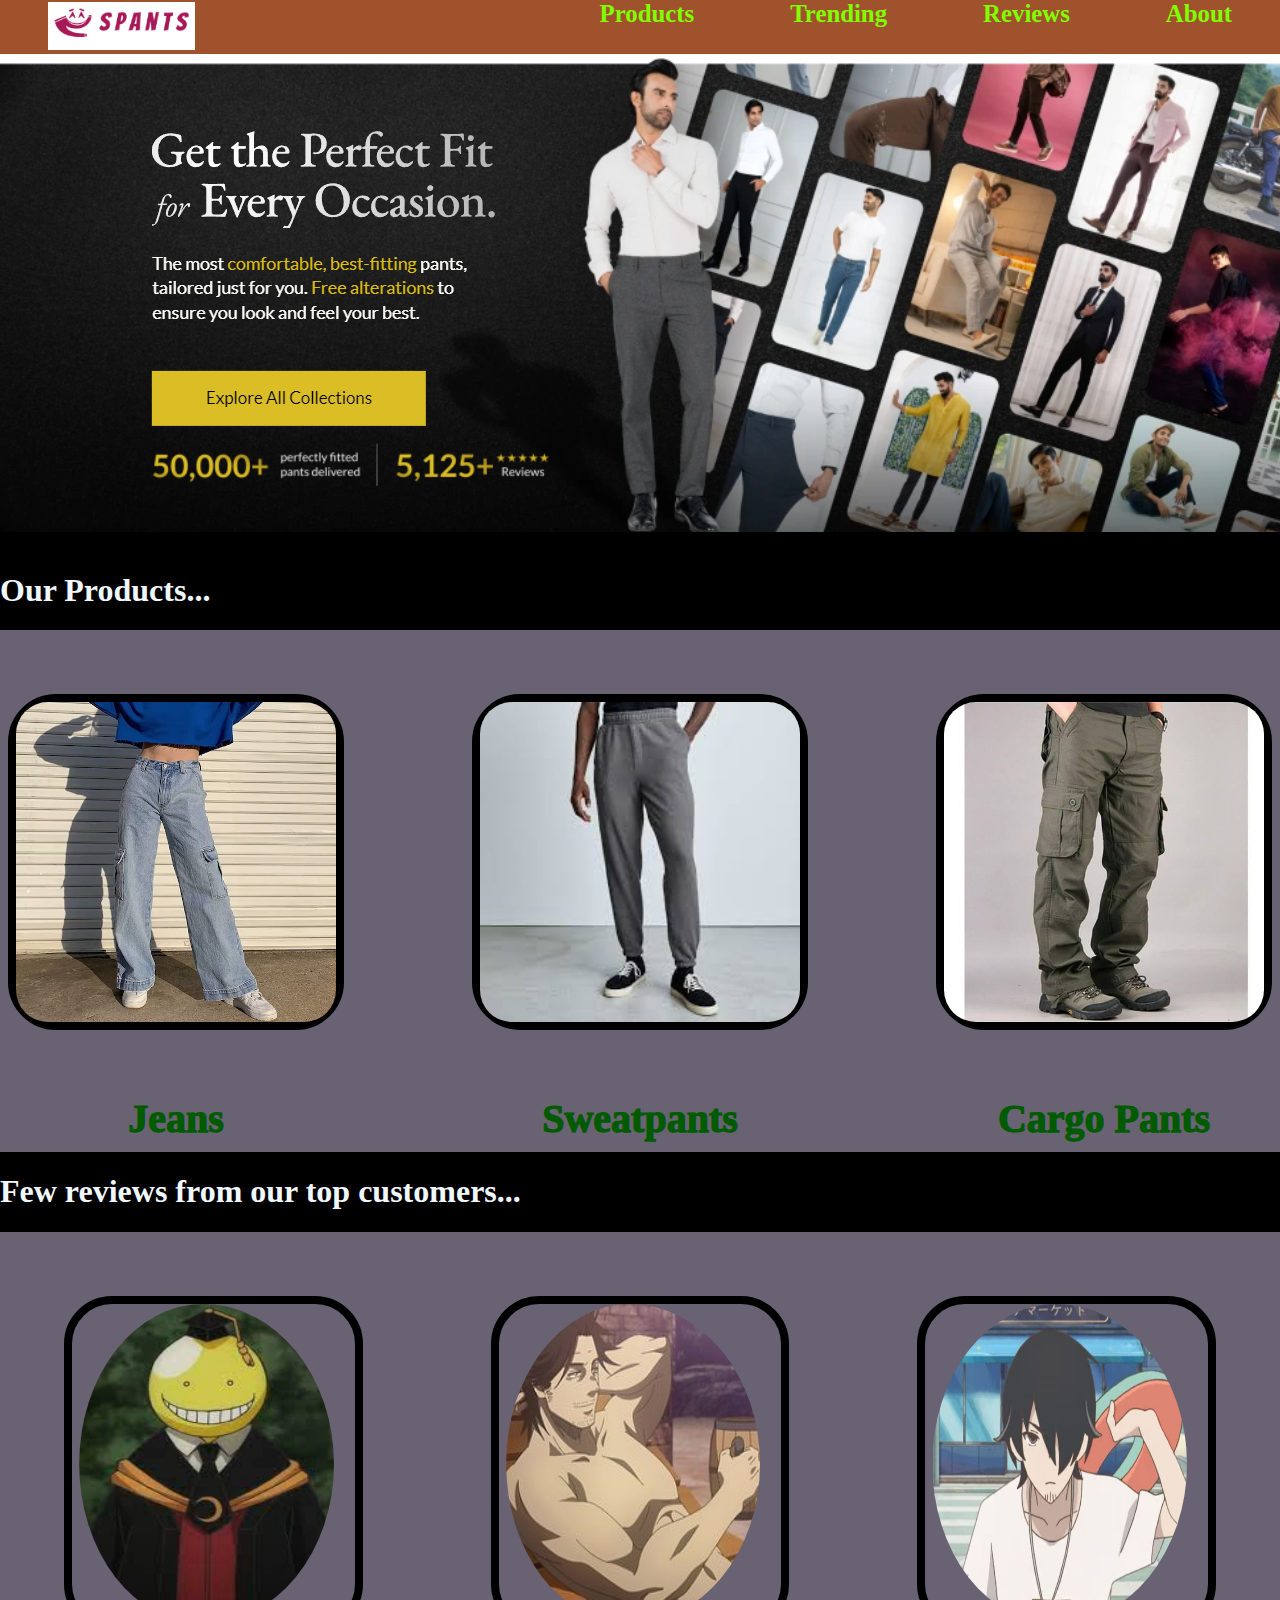
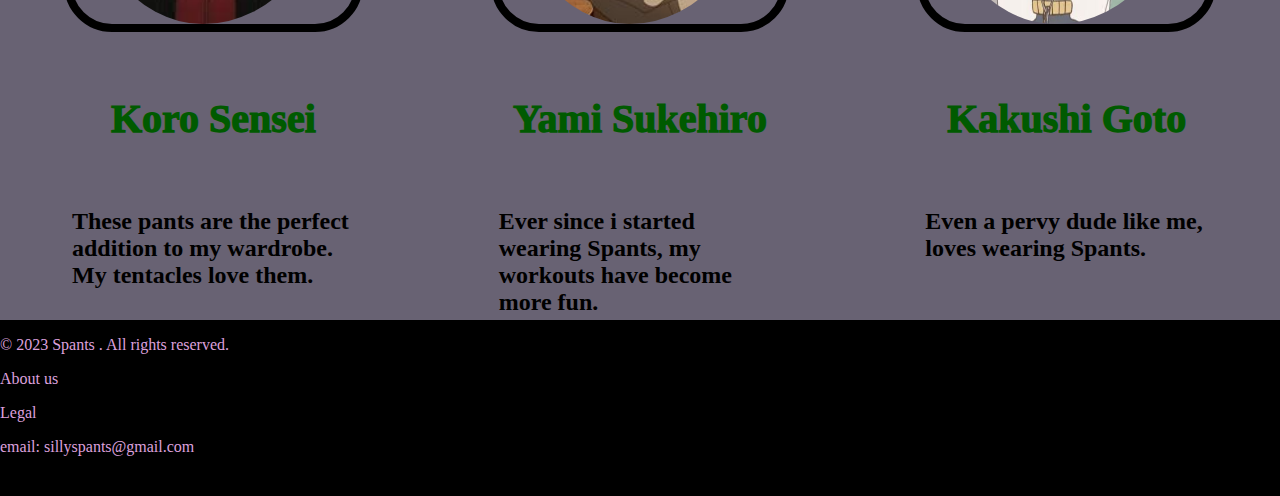
<file: index.html>
<!DOCTYPE html>
<html lang="en">
<head>
    <meta charset="UTF-8">
    <meta name="viewport" content="width=device-width, initial-scale=1.0">
    <link rel="stylesheet" href="style.css">
    <title>spants</title>
</head>
<body>
    <div class="main">
        <nav>
        <ul>
            <li class="logo"><img src='Screenshot 2023-06-30 125759.png' alt="logo"></li>
            <li ><a href="https://youtube.com">Products</a></li>
            <li ><a href="#">Trending</a></li>
            <li ><a href="#">Reviews</a></li>
            <li ><a href="#">About</a></li>
        </ul>
        </nav>

        <div class="brand">
            <img src="Screenshot 2023-07-04 181355.png" alt="">

        </div>
        <div>
            <h1 style="color: aliceblue; background-color:black;">Our Products...</h1>
        </div>
        <a href="#">
            <div class="products">

                <div class="prod jeans"><div>
                    <img src='pants2.avif' alt="jeans">
                 </div>
                 <h5>Jeans</h5>
                </div>
                <div class="prod cargopants">
                    <img src="sweatpants2.jpg" alt="">
                    <h5>Sweatpants</h5>
    
                </div>
                <div class="prod joggers">
                    <div>
                    <img src="WhatsApp Image 2023-07-04 at 12.20.48.jpeg" alt="">
                    </div>
                    <h5>Cargo Pants</h5>
    
                </div>
    
    
            </div>
        </a>
        <div>
            <h1 style="color: aliceblue;"> Few reviews from our top customers...</h1>
        </div>
            
        <div class="reviews">
            <div class="prod jeans"><div>
                <img src='korosu.jpg' alt="jeans" id="koro">
             </div>
             <h5>Koro Sensei</h5>
             <h3>These pants are the perfect addition to my wardrobe. My tentacles love them.</h3>
            </div>
            <div class="prod cargopants">
                <img src="yami.jpg" alt="" id="yami">
                <h5>Yami Sukehiro</h5>
                <h3>Ever since i started wearing Spants, my workouts have become more fun.</h3>

            </div>
            <div class="prod joggers">
                <div>
                <img src="goto.jpg" alt="" id="goto" >
                </div>
                <h5>Kakushi Goto</h5>
                <h3>Even a pervy dude like me, loves wearing Spants.</h3>

            </div>


        </div>  
        <footer class="footer">
            <div class="footer-content">
              <p>&copy; 2023  Spants . All rights reserved.</p>
              <p>About us</p>
              <p>Legal</p>
              <p>email: sillyspants@gmail.com</p>
            </div>
          </footer>
          
    </div>
</body>
</html>
</file>
<file: style.css>
html{
    /* margin: 0;     padding n margin should be set to zero for body
    padding: 0; */
    box-sizing: border-box;
    font-size: 16px;
}

body{
  padding: 0;
  margin: 0;
  background-color: black;
}

nav{
    background-color:sienna;
}
ul{
    display: flex;
    list-style-type: none;
    margin: 0;
    padding: 0;
    justify-content: flex-end;
}

li{
    /* border-color:black; */
    /* border: 2px solid black; */
    padding: 0 2rem;
    margin: 0 1rem;
    font-size: 1rem;
}

a {
    text-decoration: none;
    color:chartreuse;
    font-family: 'Times New Roman', Times, serif;
    font-size: 1.55rem;
    font-weight: 700;
  }
  
  a:hover {
    color: white;
  }  

li.logo{
    margin-right: auto;
    margin-left: 2rem;
    padding: 0 1rem;
} 

nav img{
    margin-top: 0.15rem;
    height: 3rem;
}

/* @media(max-width: 800px){
    ul {
        flex-wrap: wrap;
      }
      
      li {
        flex: 0 0 100%;
        margin-left: 2rem;
      }
      
      li.logo {
        margin-right: 0;
      }
    
} */

.brand{
  background-color: black;
  height: 22rem;
  padding-bottom: 9rem;
}

.products, .reviews{
  background-color: #686273;
  display: flex;
  /* align-items: center; */
  justify-content: center;
  height: 32.6rem;
  padding: 0;
  margin: 0;

}

.prod{
  height: 20rem;
  border-radius: 3rem;
  border: 0.5rem solid black;
  width: 20rem;
  margin: 4rem;  
}

.products img, .reviews img{
  height: 20rem;
  width: 20rem;
  /* object-fit: fill; */
  object-fit: cover;
  /* position: absolute; */
  border-radius: 2rem;
}

.reviews{
  height: 43rem;
}


.products h5 , .reviews h5{
  text-align: center;
  font-size: 150%;
  color:#005a00;
  font-family: Century 'Franklin Gothic Medium', 'Arial Narrow', Arial, sans-serif;
  font-size: 40px;
  font-weight: 1000;
}

#koro, #yami , #goto{
  border-radius: 50%;
  object-fit: fill;
  width: 90%;
  /* display: block; */
  padding-left: 0.45rem;
}

.reviews h3{
  font-size: 150%;
}

.prod h5:hover{
  color: whitesmoke;
}

.footer{
  height: 10rem;
  color: plum;

}

.footer p{
  font-size: 1rem;
}
</file>
